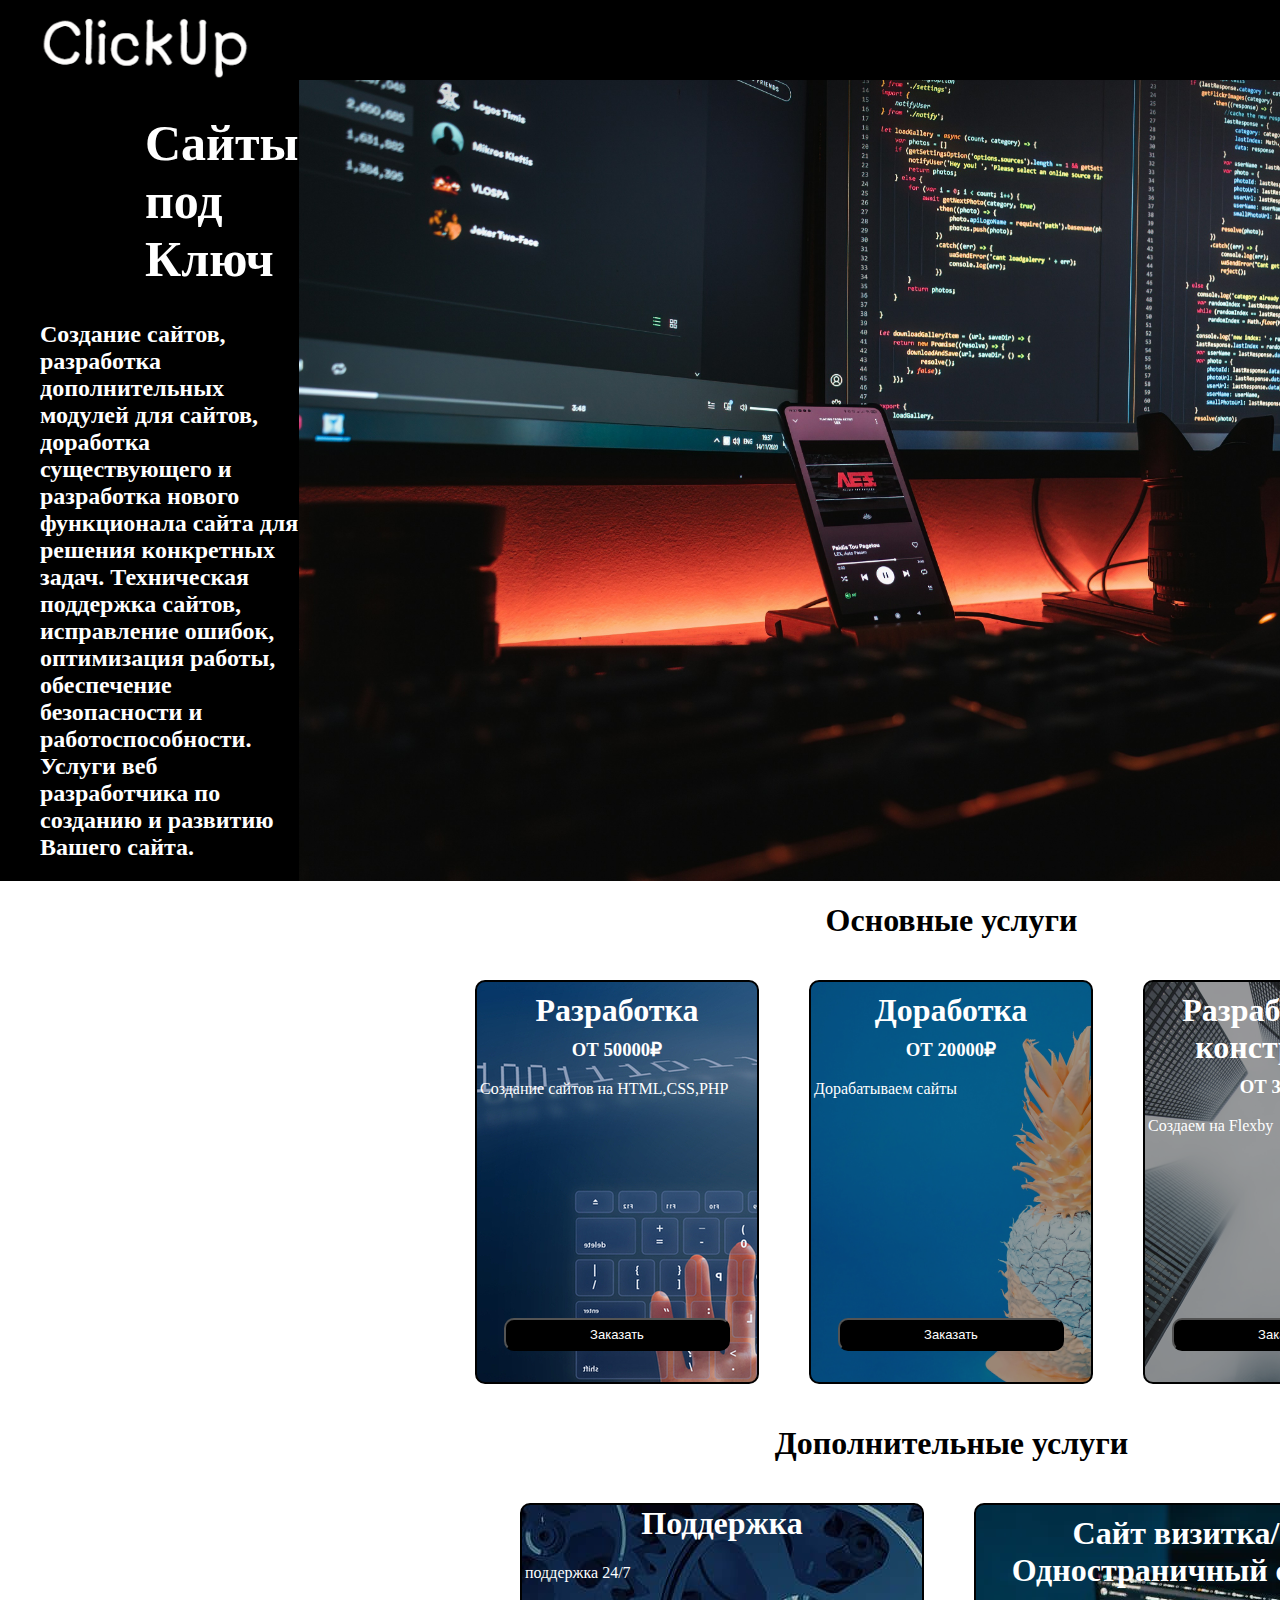
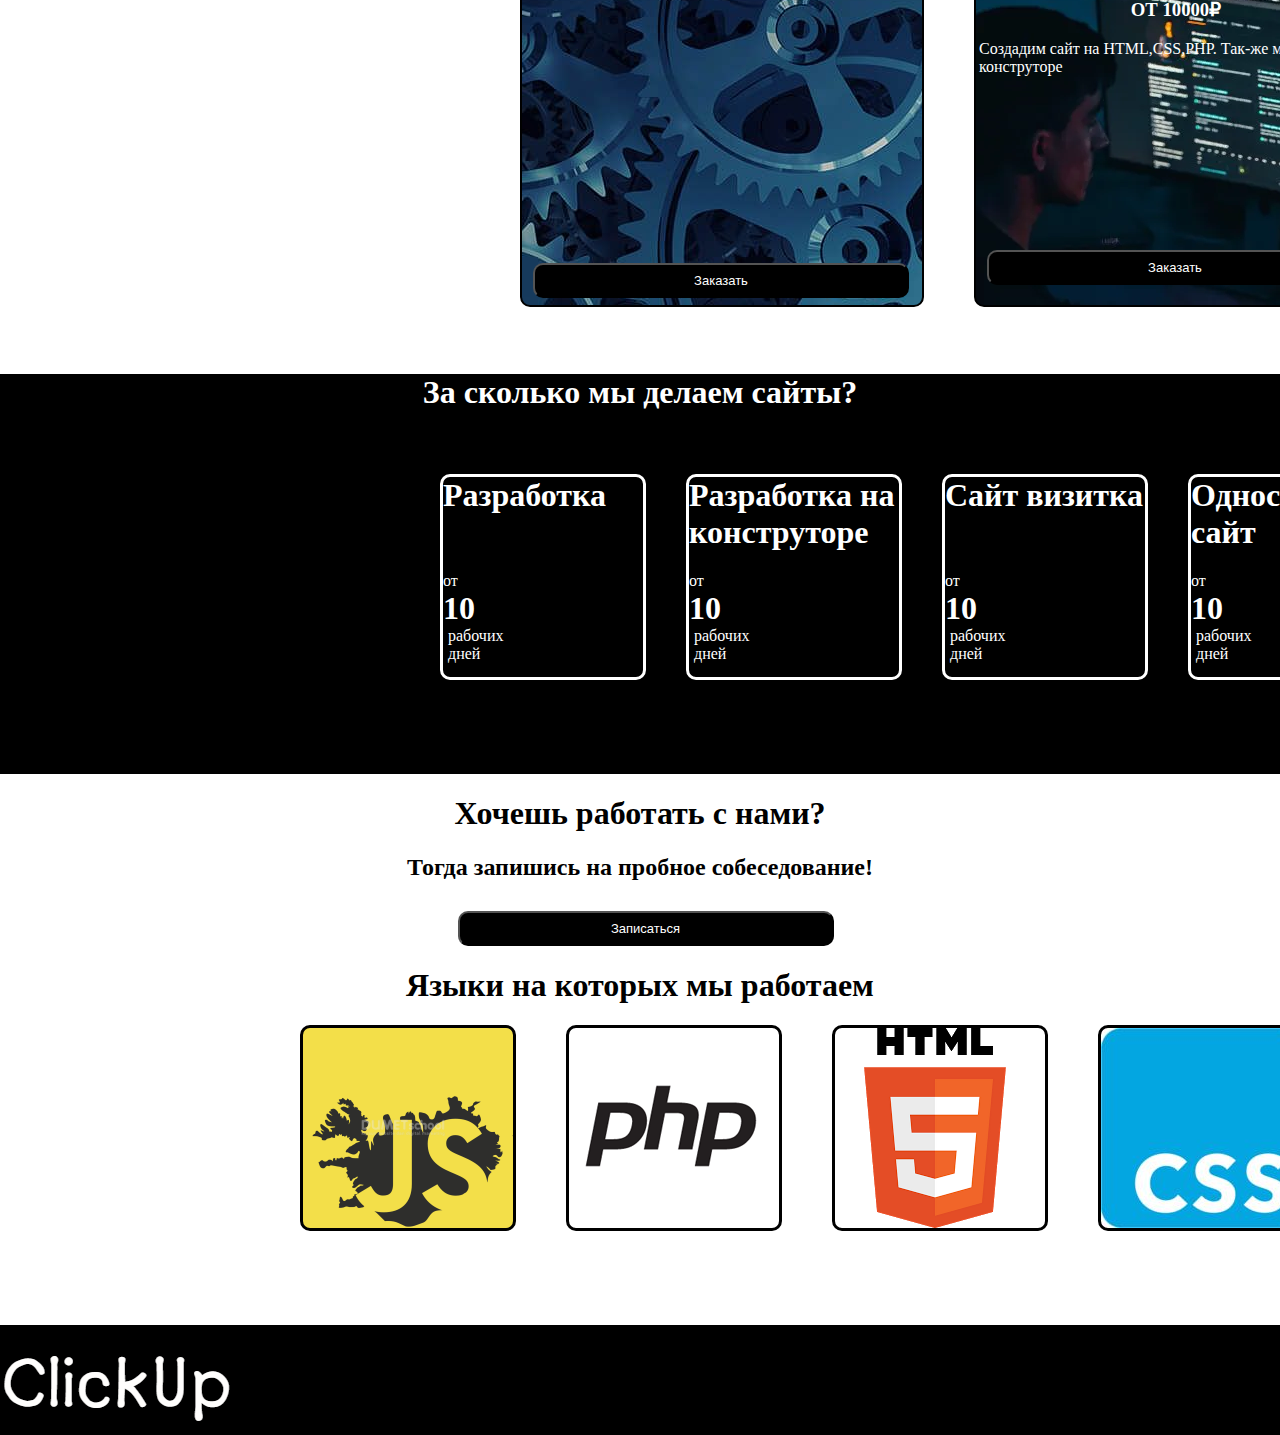
<file: index.html>
<!DOCTYPE html>
<html lang="en">
<head>
    <meta charset="UTF-8">
    <meta name="viewport" content="width=device-width, initial-scale=1.0">
    <link rel="stylesheet" type="text/css" href="css/style.css" />
    <link rel="stylesheet" type="text/css" href="css/vid.css" />
    <link rel="apple-touch-icon" sizes="180x180" href="ico/apple-touch-icon.png">
    <link rel="icon" type="image/png" sizes="32x32" href="ico/favicon-32x32.png">
    <link rel="icon" type="image/png" sizes="16x16" href="ico/favicon-16x16.png">
    <link rel="manifest" href="/site.webmanifest">
    <title>CyberKids</title>
</head>
<body class="bod">
    <div class="header">
        <div class="headercenter">
            <a href="index.html"><img src="css/images/вверх новый 3.png" class="kal"></a>   

            <div class="headerseredina">
                <a href="comanda.html" class="comanda">Наща команда</a>
                <a href="proecti.html" class="proecti">Наши проэкты</a>
                <a href="otzivi.html" class="otzivi">Отзывы</a>
            </div>

            <form action="zacaz.html">
            <button class="zakazatsayt">Заказать сайт</button>
            </form>
        </div>
    </div>
    <div class="posle">
        <div class="niz">
            <div class="alas">
                <h1 class="mom">Сайты под Ключ</h1>
                <h2 class="kol" >Создание сайтов, разработка дополнительных модулей для сайтов, доработка существующего и разработка нового функционала сайта для решения конкретных задач. Техническая поддержка сайтов, исправление ошибок, оптимизация работы, обеспечение безопасности и работоспособности. Услуги веб разработчика по созданию и развитию Вашего сайта.</h2>
            </div>
            <img src="css/images/chto-takoe-programmirovanie.jpg" class="zal">
        </div>
    </div>
    <div class="zeni">
        <center><h1 class="uslo" style="margin-bottom: 0px;">Основные услуги</h1></center>
        <div class="bog">
            <div class="formi">
                <center><h1 style="margin-top: 10px;margin-bottom: 0px;color: #FFFFFF">Разработка</h1></center>
                <center><h3 style="margin-top: 10px;color: #FFFFFF">ОТ 50000₽</h3></center>
                <li style="margin-left: 3px;color: #FFFFFF">Создание сайтов на HTML,CSS,PHP</li>
                <form action="razrabot.html"><button class="po">Заказать</button></form>
            </div>
            <div class="fo">
                <center><h1 style="margin-top: 10px;margin-bottom: 0px;color: #FFFFFF">Доработка</h1></center>
                <center><h3 style="margin-top: 10px;color: #FFFFFF">ОТ 20000₽</h3></center>
                <li style="margin-left: 3px;color: #FFFFFF">Дорабатываем сайты</li>
                <form action="dorabotka.html"><button class="o">Заказать</button></form>
            </div>
            <div class="f">
                <center><h1 style="margin-top: 10px;margin-bottom: 0px;color: #FFFFFF">Разработка на конструторе</h1></center>
                <center><h3 style="margin-top: 10px;color: #FFFFFF">ОТ 30000₽</h3></center>
                <li style="margin-left: 3px;color: #FFFFFF">Создаем на Flexby</li>
                <form action="lego.html"><button class="flo">Заказать</button></form>
            </div>
        </div>
        <center><h1 class="dopi" style="margin-top: 41px;margin-bottom: 0px;">Дополнительные услуги</h1></center>
        <div class="bog">
            <div class="l">
                <center><h1 style="margin-top: 10px;margin-top: 0px;color: #FFFFFF">Поддержка</h1></center>
                <li style="margin-left: 3px;color: #FFFFFF;margin-bottom: 51px;">поддержка 24/7</li>
                <form action="pod.html"><button class="yo">Заказать</button></form>
            </div>
            <div class="poylo">
                <center><h1 style="margin-top: 10px;margin-bottom: 0px;color: #FFFFFF">Сайт визитка/Одностраничный сайт</h1></center>
                <center><h3 style="margin-top: 10px;color: #FFFFFF">ОТ 10000₽</h3></center>
                <li style="margin-left: 3px;color: #FFFFFF">Создадим сайт на HTML,CSS,PHP. Так-же можем на конструторе</li>
                <form action="visit.html"><button class="poyl">Заказать</button></form>
            </div>
        </div>
    </div>
    <div class="jigf">
        <center><h1 style="margin-bottom: 0px;">За сколько мы делаем сайты?</h1></center>
    </div>
    <div class="vremya">
        <div class="vremya2">
            <h1 style="color: #FFFFFF;margin-top: 0px;">Разработка</h1>
            <div class="boginya" style="margin-top: 58px;">
                <div class="raz"><a style="color: #FFFFFF;">от</a></div>
                <div><h1 style="color: #FFFFFF;margin-top: 0px;margin-bottom: 0px;">10</h1></div>
                <div class="rab"><a style="color: #FFFFFF;">рабочих дней</a></div>
            </div>
        </div>
        <div class="vremya3">
            <h1 style="color: #FFFFFF;margin-top: 0px;">Разработка на конструторе</h1>
            <div class="boginya">
                <div class="raz"><a style="color: #FFFFFF;">от</a></div>
                <div><h1 style="color: #FFFFFF;margin-top: 0px;margin-bottom: 0px;">10</h1></div>
                <div class="rab"><a style="color: #FFFFFF;">рабочих дней</a></div>
            </div>
        </div>
        <div class="vremya4">
            <h1 style="color: #FFFFFF;margin-top: 0px;">Сайт визитка</h1>
            <div class="boginya" style="margin-top: 58px;">
                <div class="raz"><a style="color: #FFFFFF;">от</a></div>
                <div><h1 style="color: #FFFFFF;margin-top: 0px;margin-bottom: 0px;">10</h1></div>
                <div class="rab"><a style="color: #FFFFFF;">рабочих дней</a></div>
            </div>
        </div>
        <div class="vremya5">
            <h1 style="color: #FFFFFF;margin-top: 0px;">Одностраничный сайт</h1>
            <div class="boginya">
                <div class="raz"><a style="color: #FFFFFF;">от</a></div>
                <div><h1 style="color: #FFFFFF;margin-top: 0px;margin-bottom: 0px;">10</h1></div>
                <div class="rab"><a style="color: #FFFFFF;">рабочих дней</a></div>
            </div>
        </div>
    </div>
    <form action="zapisrabota.html">
        <center><h1>Хочешь работать с нами?</h1></center>
        <center><h2>Тогда запишись на пробное собеседование!</h2></center>
        <center><button class="youir">Записаться</button></center>
    </form>
<div>
    <center><h1>Языки на которых мы работаем</h1></center>
<div class="not">
    <div class="folk">
        <div class="tn">

        </div>
        <div class="ton">

        </div>
        <div class="tonic">

        </div>
    </div>
    <div class="folk">
        <div class="toni">

        </div>
        <div class="on">

        </div>
    </div>
</div>
</div>
    <div class="nro">
        <div>
            <img src="css/images/вверх новый 3.png" style="margin-top: 10px;">
        </div>
        <form action="zacaz.html" class="kglh">
            <button class="zak">Заказать сайт</button>
        </form>
    </div>
</body>
</html>
</file>
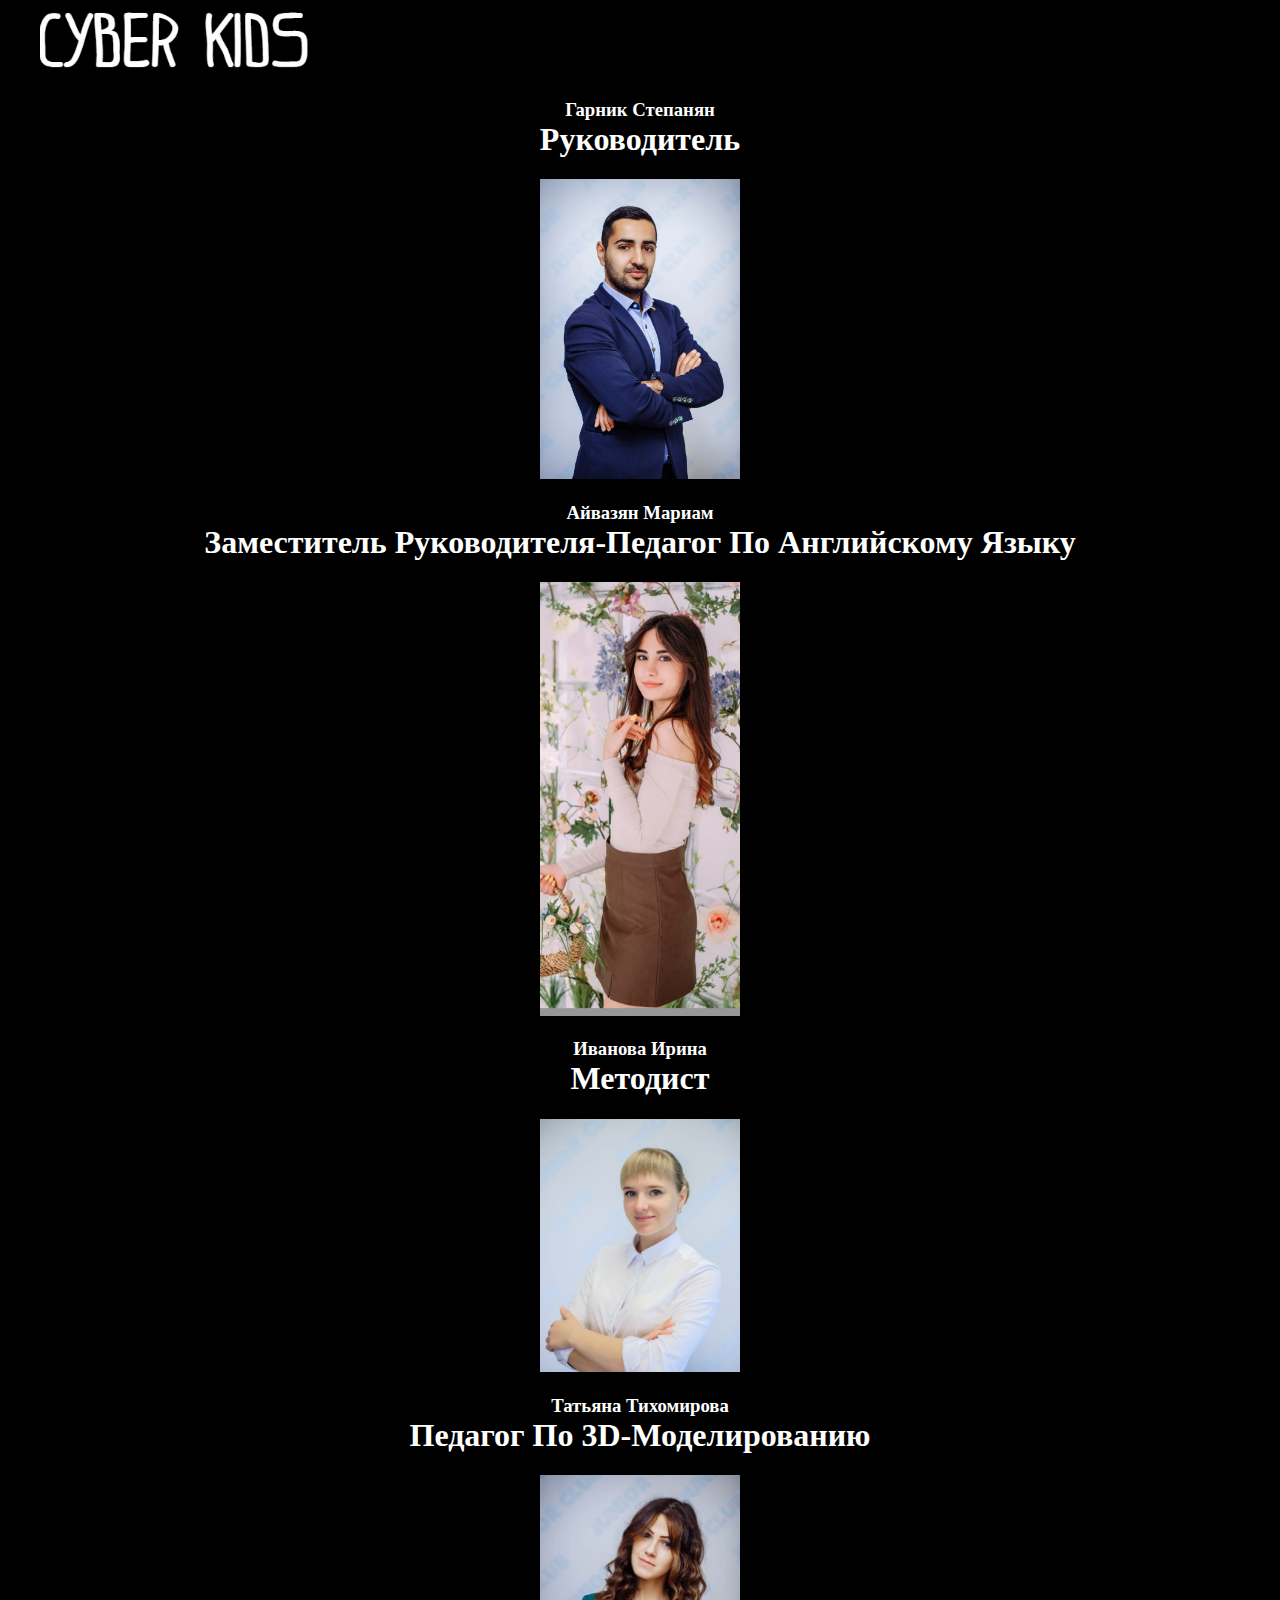
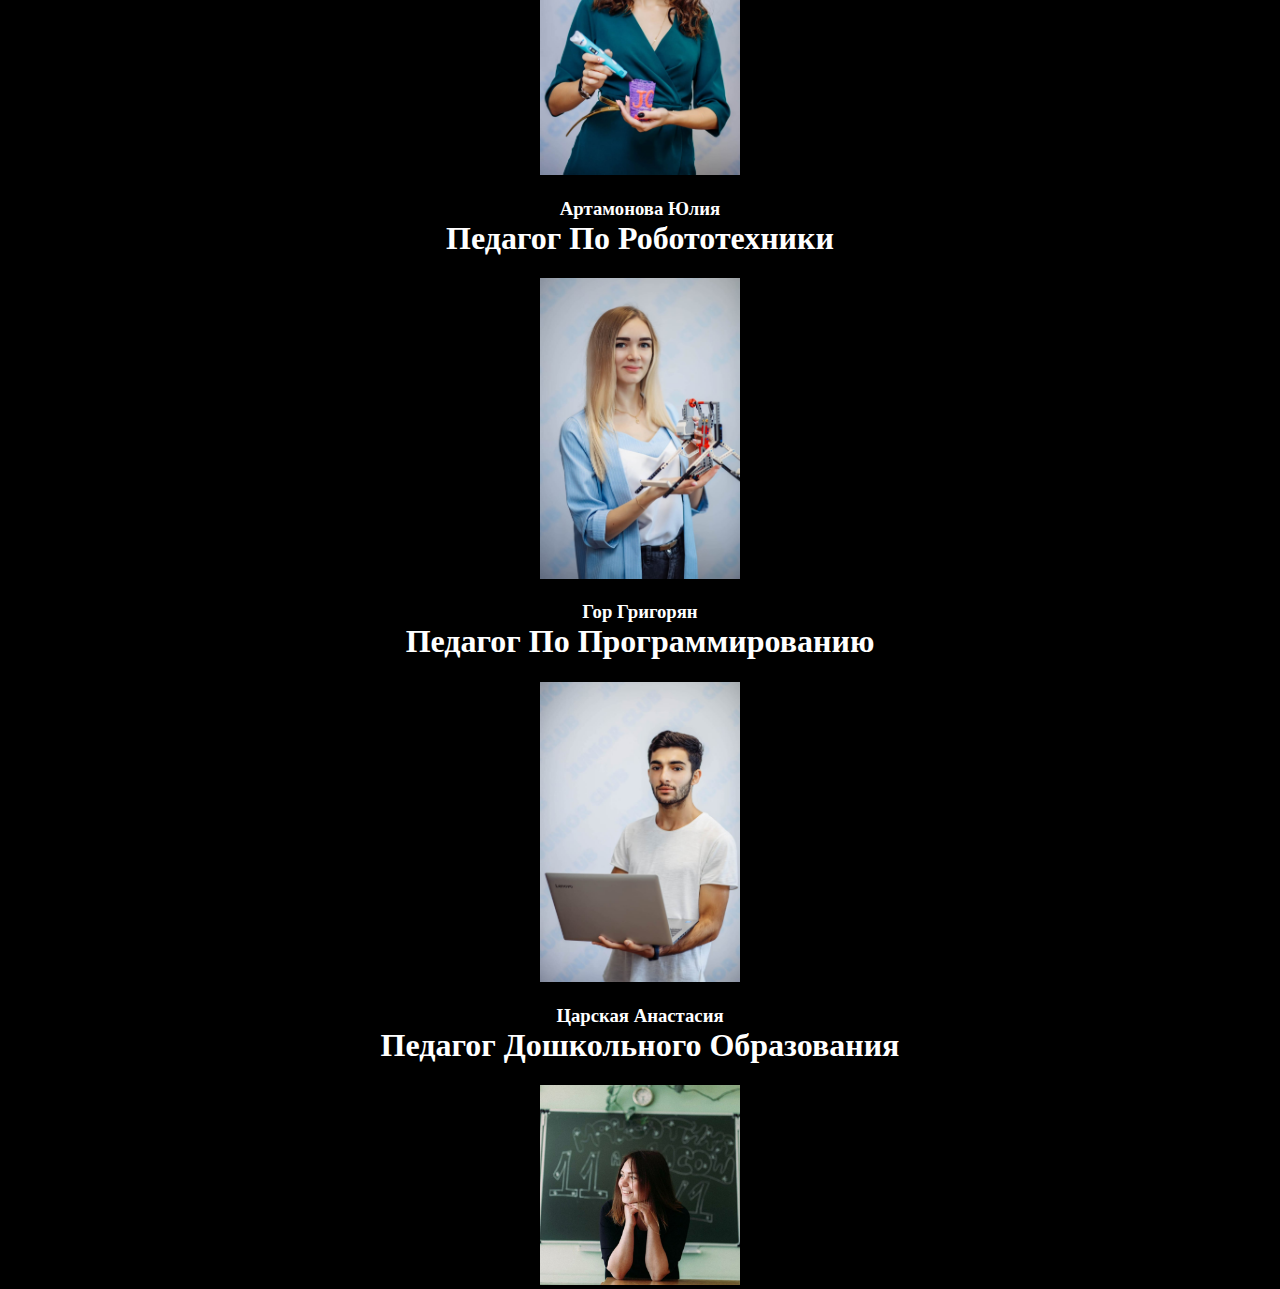
<file: comanda.html>
<!DOCTYPE html>
<html lang="en">
<head>
    <meta charset="UTF-8">
    <meta name="viewport" content="width=device-width, initial-scale=1.0">
    <link rel="stylesheet" type="text/css" href="css/style.css" />
    <link rel="stylesheet" type="text/css" href="css/vid.css" />
    <title>CyberKids</title>
</head>
<body class="bod">
<div class="header">
    <div class="headercenter">
        <a href="index.html"><img src="css/images/Screenshot_1.png" class="kal"></a>   

        <div class="headerseredina">
            <a href="comanda.html" class="comanda" style="color: #0a7500;font-size: 17px;">Наща команда</a>
            <a href="proecti.html" class="proecti">Наши проэкты</a>
            <a href="otzivi.html" class="otzivi">Отзывы</a>
        </div>

        <form action="zacaz.html">
        <button class="zakazatsayt">Заказать сайт</button>
        </form>
    </div>
    <center><h3 style="color: rgb(255, 255, 255);margin-bottom: 0px;">Гарник Степанян</h3></center>
    <center><h1 style="color: rgb(255, 255, 255);margin-top: 0px;">Руководитель</h1></center>
    <center><img src="css\images\Da4GsHMuHeQ.jpg" style="width: 200px;"></center>

    <center><h3 style="color: rgb(255, 255, 255);margin-bottom: 0px;">Айвазян Мариам</h3></center>
    <center><h1 style="color: rgb(255, 255, 255);margin-top: 0px;">Заместитель Руководителя-Педагог По Английскому Языку</h1></center>
    <center><img src="css\images\уч 7.jpg" style="width: 200px;"></center>

    <center><h3 style="color: rgb(255, 255, 255);margin-bottom: 0px;">Иванова Ирина</h3></center>
    <center><h1 style="color: rgb(255, 255, 255);margin-top: 0px;">Методист</h1></center>
    <center><img src="css\images\уч 4.jpg" style="width: 200px;"></center>

    <center><h3 style="color: rgb(255, 255, 255);margin-bottom: 0px;">Татьяна Тихомирова</h3></center>
    <center><h1 style="color: rgb(255, 255, 255);margin-top: 0px;">Педагог По 3D-Моделированию</h1></center>
    <center><img src="css\images\уч 2.jpg" style="width: 200px;"></center>

    <center><h3 style="color: rgb(255, 255, 255);margin-bottom: 0px;">Артамонова Юлия</h3></center>
    <center><h1 style="color: rgb(255, 255, 255);margin-top: 0px;">Педагог По Робототехники</h1></center>
    <center><img src="css\images\уч 3.jpg" style="width: 200px;"></center>

    <center><h3 style="color: rgb(255, 255, 255);margin-bottom: 0px;">Гор Григорян</h3></center>
    <center><h1 style="color: rgb(255, 255, 255);margin-top: 0px;">Педагог По Программированию</h1></center>
    <center><img src="css\images\уч 6.jpg" style="width: 200px;"></center>

    <center><h3 style="color: rgb(255, 255, 255);margin-bottom: 0px;">Царская Анастасия</h3></center>
    <center><h1 style="color: rgb(255, 255, 255);margin-top: 0px;">Педагог Дошкольного Образования</h1></center>
    <center><img src="css\images\уч 5.jpg" style="width: 200px;"></center>
</div>
</body>
</html>
</file>
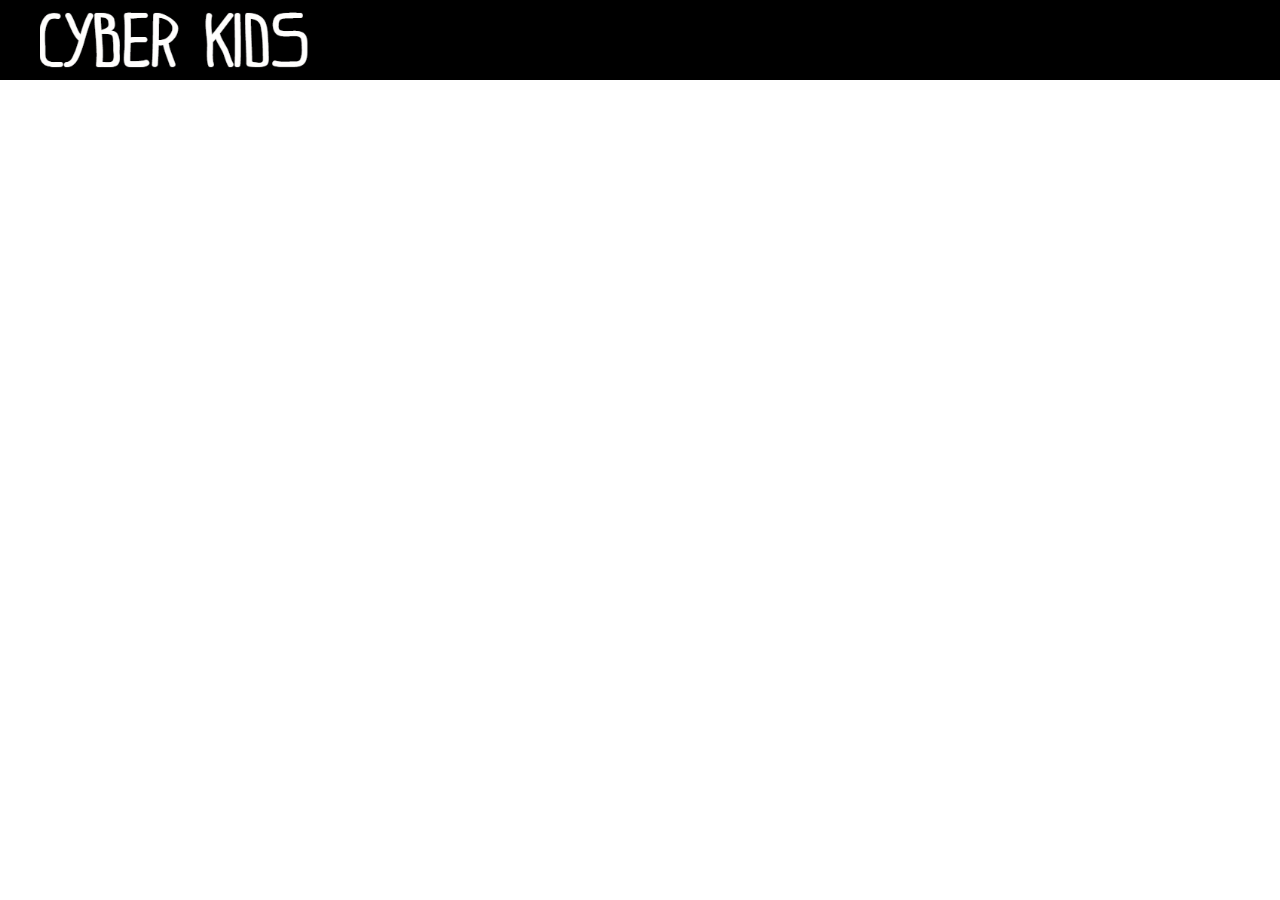
<file: otzivi.html>
<!DOCTYPE html>
<html lang="en">
<head>
    <meta charset="UTF-8">
    <meta name="viewport" content="width=device-width, initial-scale=1.0">
    <link rel="stylesheet" type="text/css" href="css/style.css" />
    <link rel="stylesheet" type="text/css" href="css/vid.css" />
    <title>CyberKids</title>
</head>
<body class="bod">
    <div class="header">
        <div class="headercenter">
            <a href="index.html"><img src="css/images/Screenshot_1.png" class="kal"></a>   
    
            <div class="headerseredina">
                <a href="comanda.html" class="comanda" >Наща команда</a>
                <a href="proecti.html" class="proecti">Наши проэкты</a>
                <a href="otzivi.html" class="otzivi" style="color: #0a7500;font-size: 17px;">Отзывы</a>
            </div>
    
            <form action="zacaz.html">
            <button class="zakazatsayt">Заказать сайт</button>
            </form>
        </div>
    </div>
</body>
</html>
</file>
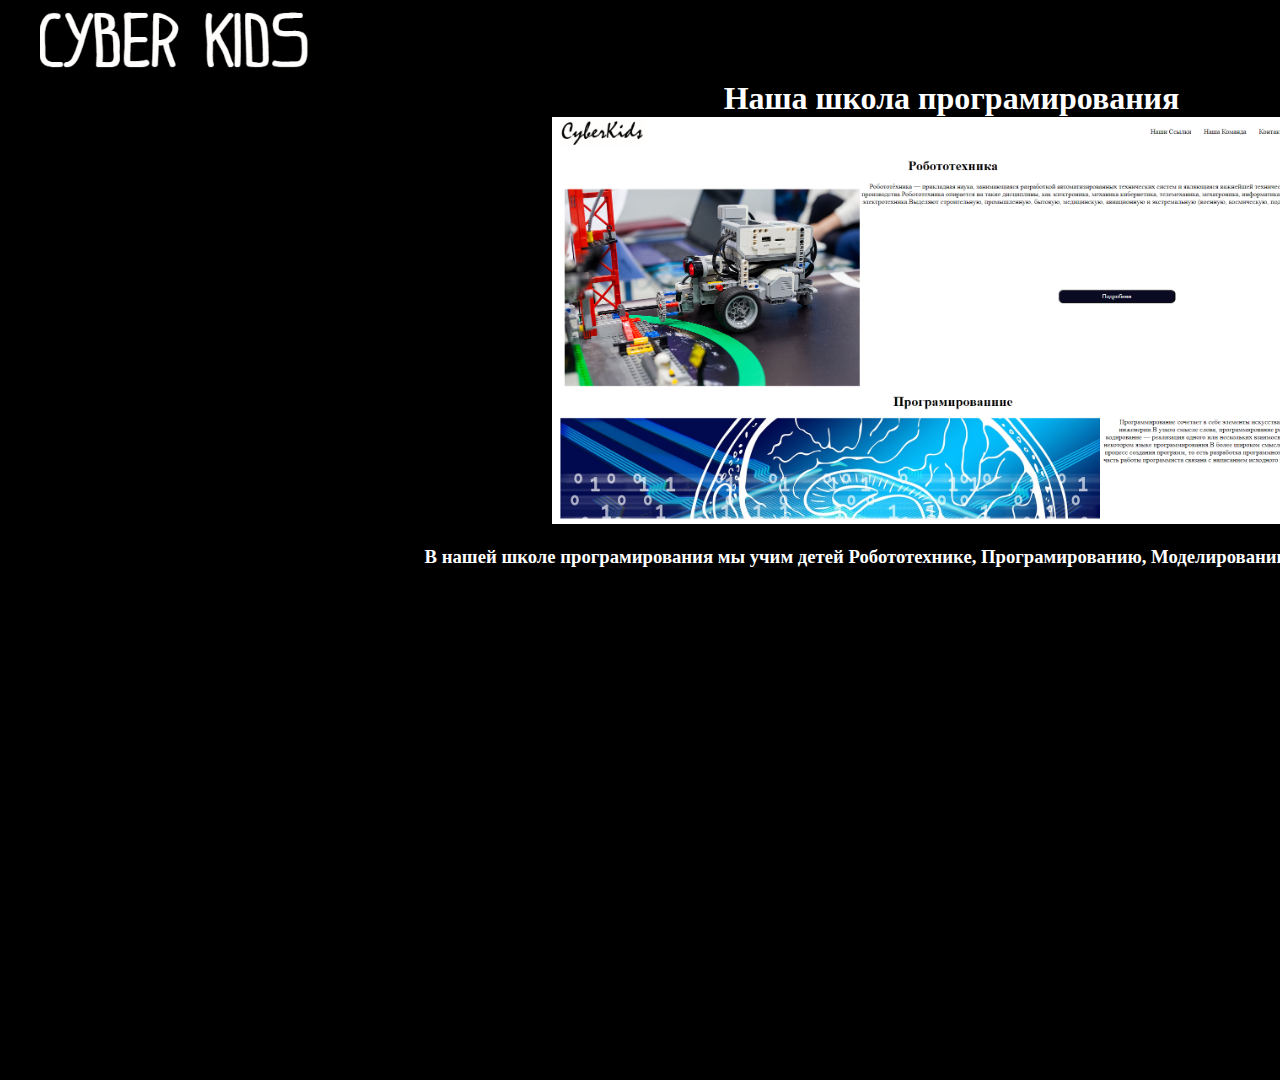
<file: proecti.html>
<!DOCTYPE html>
<html lang="en">
<head>
    <meta charset="UTF-8">
    <meta name="viewport" content="width=device-width, initial-scale=1.0">
    <link rel="stylesheet" type="text/css" href="css/style.css" />
    <link rel="stylesheet" type="text/css" href="css/vid.css" />
    <title>CyberKids</title>
</head>
<body class="bod">
    <div class="header">
        <div class="headercenter">
            <a href="index.html"><img src="css/images/Screenshot_1.png" class="kal"></a>   
    
            <div class="headerseredina">
                <a href="comanda.html" class="comanda" >Наща команда</a>
                <a href="proecti.html" class="proecti" style="color: #0a7500;font-size: 17px;">Наши проэкты</a>
                <a href="otzivi.html" class="otzivi">Отзывы</a>
            </div>
    
            <form action="zacaz.html">
            <button class="zakazatsayt">Заказать сайт</button>
            </form>
        </div>
    </div>
    <div class="shkola">
            <center><h1 style="color: rgb(255, 255, 255);margin-top: 0px;margin-bottom: 0px;">Наша школа програмирования</h1></center>
            <div>
                <center><img src="css/images/2024-12-11_17-02-02.png" class="ribo"></center>
                <center><h3 style="color: rgb(255, 255, 255);">В нашей школе програмирования мы учим детей Робототехнике, Програмированию, Моделированию и 3D Моделированию</h3></center>
            </div>

    </div>
</body>
</html>
</file>
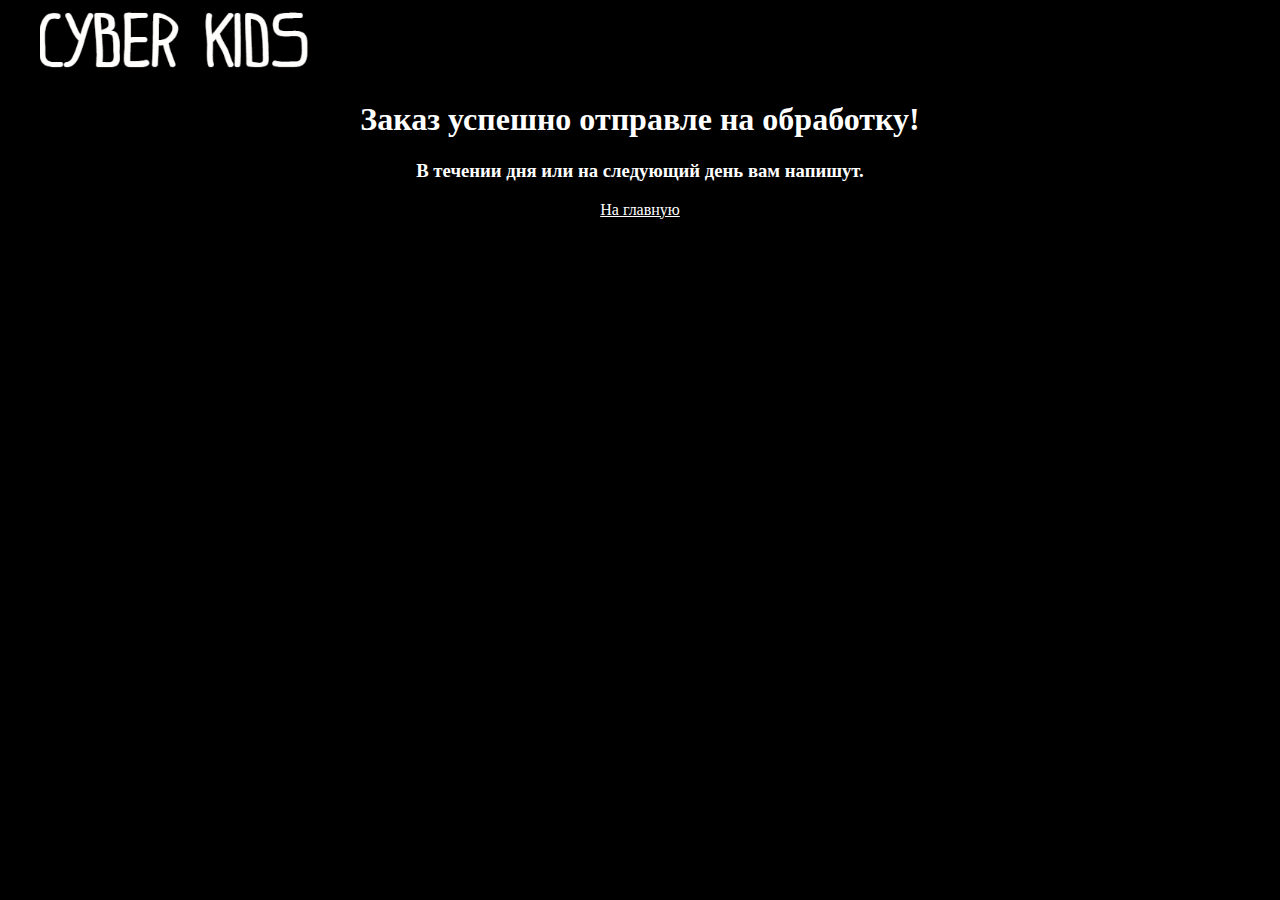
<file: Uspesho.html>
<!DOCTYPE html>
<html lang="en">
<head>
    <meta charset="UTF-8">
    <meta name="viewport" content="width=device-width, initial-scale=1.0">
    <link rel="stylesheet" type="text/css" href="css/style.css" />
    <link rel="stylesheet" type="text/css" href="css/vid.css" />
    <title>CyberKids</title>
</head>
<body class="bod" style="background-color: black;">
    <div class="header">
        <div class="headercenter">
            <a href="index.html"><img src="css/images/Screenshot_1.png" class="kal"></a>   

            <div class="headerseredina">
                <a href="comanda.html" class="comanda">Наща команда</a>
                <a href="proecti.html" class="proecti">Наши проэкты</a>
                <a href="otzivi.html" class="otzivi">Отзывы</a>
            </div>

            <form action="zacaz.html">
            <button class="zakazatsayt">Заказать сайт</button>
            </form>
        </div>
    </div>
    <center><h1 style="color: rgb(255, 255, 255);">Заказ успешно отправле на обработку!</h1></center>
    <center><h3 style="color: rgb(255, 255, 255);">В течении дня или на следующий день вам напишут.</h3></center>
    <center><a href="index.html" style="color: rgb(255, 255, 255);">На главную</a></center>
</body>
</html>
</file>
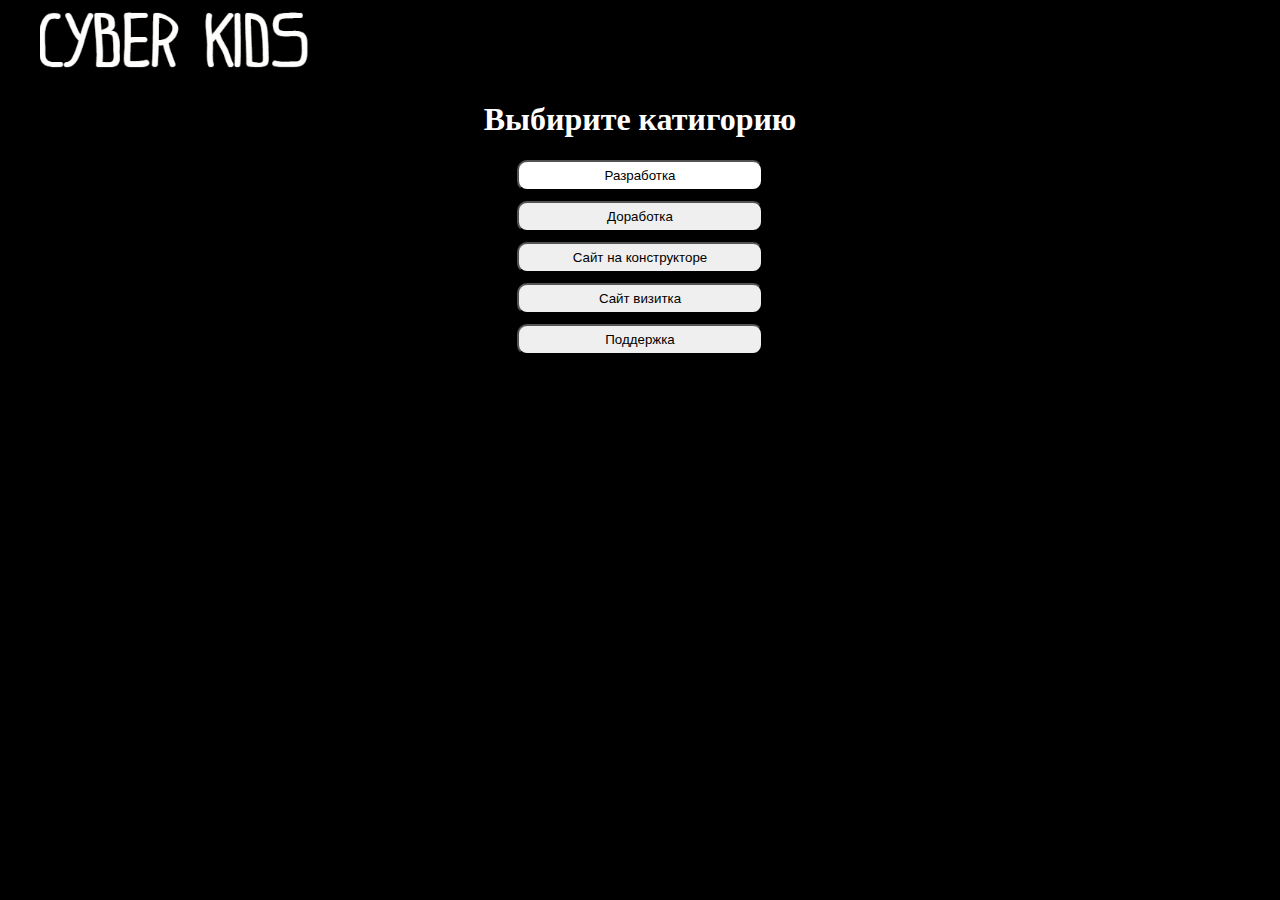
<file: zacaz.html>
<!DOCTYPE html>
<html lang="en">
<head>
    <meta charset="UTF-8">
    <meta name="viewport" content="width=device-width, initial-scale=1.0">
    <link rel="stylesheet" type="text/css" href="css/style.css" />
    <link rel="stylesheet" type="text/css" href="css/vid.css" />
    <title>Заказ сайта</title>
</head>
<body class="bd">
    <div class="header">
        <div class="headercenter">
            <a href="index.html"><img src="css/images/Screenshot_1.png" class="kal"></a>   

            <div class="headerseredina">
                <a href="comanda.html" class="comanda">Наща команда</a>
                <a href="proecti.html" class="proecti">Наши проэкты</a>
                <a href="otzivi.html" class="otzivi">Отзывы</a>
            </div>

            <form action="zacaz.html">
            <button class="zakazatsayt">Заказать сайт</button>
            </form>
        </div>
    </div>
    <div class="vibor">
        <center><h1 class="joj" style="color: rgb(255, 255, 255);">Выбирите катигорию</h1></center>
        <center><form action="razrabot.html"><button class="vibori" >Разработка</button></form></center>
        <center><form action="dorabotka.html"><button class="viborin">Доработка</button></form></center>
        <center><form action="lego.html"><button class="vibo">Сайт на конструкторе</button></form></center>
        <center><form action="visit.html"><button class="vib">Сайт визитка</button></form></center>
        <center><form action="pod.html"><button class="vb">Поддержка</button></form></center>
    </div>
</body>
</html>
</file>
<file: css/style.css>
.bod {
    margin-top: 0px;
    margin-right: 0px;
    margin-left: 0px;
    margin-bottom: 0px;
    background-color: rgb(255, 255, 255);
}

.bd {
    margin-top: 0px;
    margin-right: 0px;
    margin-left: 0px;
    margin-bottom: 0px;
    background-color: rgb(0, 0, 0);
}

.header {
    background-color: black;
}

.headercenter {
    height: 80px;
    display: flex;
    margin-left: 0px;
    margin-right: 0px;
}

.zakazatsayt {
    color: rgb(0, 0, 0);
    margin-left: 20px;
    margin-top: 27px;
    border-radius: 10px;
    background-color: rgb(255, 255, 255);
    border-color: rgb(0, 0, 0);
    width: 116px;
    height: 26px;
    border-left-width: 1px;
    border-bottom-width: 1px;
    border-right-width: 1px;
    border-top-width: 1px;

}

.headerseredina {
    display: flex;
    margin-left: 994px;
}

.comanda {
    text-decoration: none;
    color: rgb(255, 255, 255);
    width: 105px;
    margin-top: 31px;
    margin-left: 200px;
    height: 10px;
}

.proecti {
    text-decoration: none;
    color: rgb(255, 255, 255);
    width: 110px;
    margin-top: 31px;
    margin-left: 20px;
    height: 10px;
}

.otzivi{
    text-decoration: none;
    color: rgb(255, 255, 255);
    width: 50px;
    margin-top: 31px;
    margin-left: 20px;
    height: 10px;
}

.zapisrabota {
    text-decoration: none;
    color: rgb(255, 255, 255);
    width: 80px;
    margin-top: 21px;
    margin-left: 30px;
    height: 34px;
}

.comanda:hover {
    color: #0a7500;
    font-size: 17px;
}

.otzivi:hover {
    color: #0a7500;
    font-size: 17px;
}

.proecti:hover {
    color: #0a7500;
    font-size: 17px;
}

.niz{
    background-color: black;
    display: flex;
    flex-direction: row;
}

.zal{
    width: 1226px;
    margin-left: 0px;

}

.posle {
    margin-top: 0px;

}

.mom {
    color: rgb(255, 255, 255);
    font-size: 50px;
    margin-left: 145px;
}

.kol {
    color: rgb(255, 255, 255);
    margin-left: 40px;

}

.zakazatsaytsered {
    color: rgb(255, 255, 255);
    background-color: black;
    border-color: rgb(255, 255, 255);
    border-radius: 10px;
    width: 146px;
    height: 28px;
    margin-left: 250px;
}

.zeni {
    background-color: rgb(255, 255, 255);
    height: 1050px;
    width: 1903px;
}

.formi {
    margin-left: 475px;
    width: 280px;
    border-width:2px;
    border-style:solid;
    border-color:black;
    border-radius: 10px;
    height: 400px;
    margin-top: 41px;
    background-image: url(images/pasted_image_0.png);
}

.kal {
    height: 80px;
    margin-left: 40px;
}

.fo {
    margin-left: 50px;
    width: 280px;
    border-width:2px;
    border-style:solid;
    border-color:black;
    border-radius: 10px;
    height: 400px;
    margin-top: 41px;
    background-image: url(images/card2.png);
}

.f{
    width: 280px;
    margin-left: 50px;
    border-width:2px;
    border-style:solid;
    border-color:black;
    border-radius: 10px;
    height: 400px;
    margin-top: 41px;
    background-image: url(images/card1.png);
}

.po {
    background-color: rgb(0, 0, 0);
    color: rgb(255, 255, 255);
    border-color: rgb(0, 0, 0);
    border-radius: 10px;
    font-size: 13px;
    margin-top: 220px;
    width: 226px;
    height: 33px;
    margin-left: 27px;


}

.o {
    background-color: rgb(0, 0, 0);
    color: rgb(255, 255, 255);
    border-color: rgb(0, 0, 0);
    border-radius: 10px;
    width: 226px;
    height: 33px;
    margin-left: 27px;
    font-size: 13px;
    margin-top: 220px;

}

.flo {
    background-color: rgb(0, 0, 0);
    color: rgb(255, 255, 255);
    border-color: rgb(0, 0, 0);
    border-radius: 10px;
    width: 226px;
    height: 33px;
    margin-left: 27px;
    font-size: 13px;
    margin-top: 183px;

}

.bog {
    display: flex;
    flex-direction: row;

}

.l {
    width: 400px;
    margin-left: 520px;
    border-width:2px;
    border-style:solid;
    border-color:black;
    border-radius: 10px;
    height: 400px;
    margin-top: 41px;
    background-image: url(images/15d80bf281f0486763940e92e4c9e534.jpg);
}

.yo {
    background-color: rgb(0, 0, 0);
    color: rgb(255, 255, 255);
    border-color: rgb(0, 0, 0);
    border-radius: 10px;
    width: 376px;
    height: 35px;
    font-size: 13px;
    margin-left: 11px;
    margin-top: 230px;
}

.poylo {
    width: 400px;
    margin-left: 50px;
    border-width:2px;
    border-style:solid;
    border-color:black;
    border-radius: 10px;
    height: 400px;
    margin-top: 41px;
    background-image: url(images/dop.png);
}

.poyl {
    background-color: rgb(0, 0, 0);
    color: rgb(255, 255, 255);
    border-color: rgb(0, 0, 0);
    border-radius: 10px;
    width: 376px;
    height: 35px;
    font-size: 13px;
    margin-left: 11px;
    margin-top: 174px;
}

.vremya {
    background-color: rgb(0, 0, 0);
    height: 363px;
    width: 1903px;
    display: flex;
    flex-direction: row;
}

.vremya2 {
    width: 200px;
    height: 200px;
    margin-top: 63px;
    margin-left: 440px;
    border-color: rgb(255, 255, 255);
    border-radius: 10px;
    border-style: solid;

}

.raz {
    margin-right: 5px;

}

.rab {
    width: 40px;
    margin-left: 5px;
}

.vremya3 {
    width: 210px;
    height: 200px;
    margin-top: 63px;
    margin-left: 40px;
    border-color: rgb(255, 255, 255);
    border-radius: 10px;
    border-style: solid;

}

.vremya4 {
    width: 200px;
    height: 200px;
    margin-top: 63px;
    margin-left: 40px;
    border-color: rgb(255, 255, 255);
    border-radius: 10px;
    border-style: solid;

}

.vremya5 {
    width: 270px;
    height: 200px;
    margin-top: 63px;
    margin-left: 40px;
    border-color: rgb(255, 255, 255);
    border-radius: 10px;
    border-style: solid;

}

.not {
    display: flex;
    flex-direction: row;
    height: 300px;
    width: 1903px;
    background-color: rgb(255, 255, 255);
   
}

.ton {
    border-color: rgb(0, 0, 0);
    border-radius: 10px;
    border-style: solid;
    width: 210px;
    height: 200px;
    background-image: url(images/1b52f7a102851337f2502b6d24accdfa.png);
    margin-left: 50px;

}

.tonic {    
    border-color: rgb(0, 0, 0);
    border-radius: 10px;
    border-style: solid;
    width: 210px;
    height: 200px;
    background-image: url(images/html5.png);
    margin-left: 50px;

}

.toni {
    border-color: rgb(0, 0, 0);
    border-radius: 10px;
    border-style: solid;
    width: 210px;
    height: 200px;
    background-image: url(images/bc562e13d1c90cf468da42d1bd168fab.jpg);
    margin-left: 50px;

}

.on {
    border-color: rgb(0, 0, 0);
    border-radius: 10px;
    border-style: solid;
    width: 210px;
    height: 200px;
    background-image: url(images/medium_65711d03931c5a42e90e6a0a40b95eaa.jpg);
    margin-left: 50px;

}

.tn {
    border-color: rgb(0, 0, 0);
    border-radius: 10px;
    border-style: solid;
    width: 210px;
    height: 200px;
    background-image: url(images/Variabel-Dalam-pemrograman-Javascript.jpg);
    margin-left: 300px;

}

.nro {
    background-color: rgb(0, 0, 0);
    height: 110px;
    width: 1903px;
    display: flex;
    flex-direction: row;
}

.zak {
    color: rgb(0, 0, 0);
    margin-left: 1550px;
    margin-top: 27px;
    border-radius: 10px;
    background-color: rgb(255, 255, 255);
    border-color: rgb(0, 0, 0);
    width: 116px;
    height: 26px;
    border-left-width: 1px;
    border-bottom-width: 1px;
    border-right-width: 1px;
    border-top-width: 1px;
}

.nitrom {
    margin-left: 1270px;
    margin-left: 1270px;
    margin-right: 40px;

}

.vibor {
    display: flex;
    flex-direction: column;
}

.vibori {
    width: 246px;
    height: 31px;
    margin-bottom: 10px;
    border-radius: 10px;
    color: rgb(0, 0, 0);
    background-color: rgb(255, 255, 255);
}

.viborin {
    width: 246px;
    height: 31px;
    margin-bottom: 10px;
    border-radius: 10px;
}

.vibo {
    width: 246px;
    height: 31px;
    margin-bottom: 10px;
    border-radius: 10px;
}

.vib {
    width: 246px;
    height: 31px;
    margin-bottom: 10px;
    border-radius: 10px;
}

.vb {
    width: 246px;
    height: 31px;
    border-radius: 10px;
}

.bodali {
    background-repeat: no-repeat;
    background-size: cover;
    background-color: black;
    margin-top: 0px;
    margin-right: 0px;
    margin-left: 0px;
    margin-bottom: 0px;
}

.pif {
    display: flex;
    flex-direction: column;
    width: 305px;
    border-color: rgb(0, 0, 0);
    border-radius: 10px;
    border-style: solid;
}

.imya {
    margin-top: 0px;
    margin-bottom: 16px;
    color: rgb(255, 255, 255);
}

.n {
    margin-bottom: 8px;
    padding-right: 8px;
    padding-top: 8px;
    padding-bottom: 8px;
    padding-left: 8px;
    border-bottom-width: 1px;
    border-left-width: 1px;
    border-top-width: 1px;
    border-right-width: 1px;
    border-radius: 10px;


}

.e{
    margin-bottom: 8px;
    padding-right: 8px;
    padding-top: 8px;
    padding-bottom: 8px;
    padding-left: 8px;
    border-bottom-width: 1px;
    border-left-width: 1px;
    border-top-width: 1px;
    border-right-width: 1px;
    border-radius: 10px;

}

.p{
    margin-bottom: 8px;
    padding-right: 8px;
    padding-top: 8px;
    padding-bottom: 8px;
    padding-left: 8px;
    border-bottom-width: 1px;
    border-left-width: 1px;
    border-top-width: 1px;
    border-right-width: 1px;
    border-radius: 10px;

}

.oooo {
    padding-left: 8px;
    padding-top: 0px;
    padding-right: 8px;
    padding-bottom: 0px;
    border-bottom-width: 0px;
    border-right-width: 0px;
    border-top-width: 0px;
    border-left-width: 0px;
    height: 27px;
    width: 200px;
    border-radius: 10px;
    background-color: rgb(255, 255, 255);
    margin-top: 15px;
    margin-bottom: 0px;
    color: #000000;
    margin-left: 55px;

}

.razrab {
    border-color: rgb(255, 255, 255);
    border-radius: 10px;
    border-style: solid;
    width: 315px;
    height: 230px;
}

.razrabi {
    border-color: rgb(255, 255, 255);
    border-radius: 10px;
    border-style: solid;
    width: 315px;
    height: 250px;
}

.shkola {
    background-color: black;
    height: 1000px;
    width: 1903px;
}

.ribo {
    width: 800px;
}

.youir {
    background-color: rgb(0, 0, 0);
    color: rgb(255, 255, 255);
    border-color: rgb(0, 0, 0);
    border-radius: 10px;
    width: 376px;
    height: 35px;
    font-size: 13px;
    margin-left: 11px;
    margin-top: 10px;
}

.jigf {
    background-color: #000000;
    color: #ffffff;
}

.uslo {
    margin-left: auto;
}

.folk {
    display: flex;
    flex-direction: row;
}
</file>
<file: css/vid.css>
.bod {
    margin-top: 0px;
    margin-right: 0px;
    margin-left: 0px;
    margin-bottom: 0px;
    background-color: rgb(255, 255, 255);
}

.bd {
    margin-top: 0px;
    margin-right: 0px;
    margin-left: 0px;
    margin-bottom: 0px;
    background-color: rgb(0, 0, 0);
}

.header {
    background-color: black;
}

.headercenter {
    height: 80px;
    display: flex;
    margin-left: 0px;
    margin-right: 0px;
}

.zakazatsayt {
    color: rgb(0, 0, 0);
    margin-left: 20px;
    margin-top: 27px;
    border-radius: 10px;
    background-color: rgb(255, 255, 255);
    border-color: rgb(0, 0, 0);
    width: 116px;
    height: 26px;
    border-left-width: 1px;
    border-bottom-width: 1px;
    border-right-width: 1px;
    border-top-width: 1px;

}

.headerseredina {
    display: flex;
    margin-left: 994px;
}

.comanda {
    text-decoration: none;
    color: rgb(255, 255, 255);
    width: 105px;
    margin-top: 31px;
    margin-left: 200px;
    height: 10px;
}

.proecti {
    text-decoration: none;
    color: rgb(255, 255, 255);
    width: 110px;
    margin-top: 31px;
    margin-left: 20px;
    height: 10px;
}

.otzivi{
    text-decoration: none;
    color: rgb(255, 255, 255);
    width: 50px;
    margin-top: 31px;
    margin-left: 20px;
    height: 10px;
}

.zapisrabota {
    text-decoration: none;
    color: rgb(255, 255, 255);
    width: 80px;
    margin-top: 21px;
    margin-left: 30px;
    height: 34px;
}

.comanda:hover {
    color: #0a7500;
    font-size: 17px;
}

.otzivi:hover {
    color: #0a7500;
    font-size: 17px;
}

.proecti:hover {
    color: #0a7500;
    font-size: 17px;
}

.niz{
    background-color: black;
    display: flex;
    flex-direction: row;
}

.zal{
    width: 1226px;
    margin-left: 0px;

}

.posle {
    margin-top: 0px;

}

.mom {
    color: rgb(255, 255, 255);
    font-size: 50px;
    margin-left: 145px;
}

.kol {
    color: rgb(255, 255, 255);
    margin-left: 40px;

}

.zakazatsaytsered {
    color: rgb(255, 255, 255);
    background-color: black;
    border-color: rgb(255, 255, 255);
    border-radius: 10px;
    width: 146px;
    height: 28px;
    margin-left: 250px;
}

.zeni {
    background-color: rgb(255, 255, 255);
    height: 1050px;
    width: 1903px;
}

.formi {
    margin-left: 475px;
    width: 280px;
    border-width:2px;
    border-style:solid;
    border-color:black;
    border-radius: 10px;
    height: 400px;
    margin-top: 41px;
    background-image: url(images/pasted_image_0.png);
}

.kal {
    height: 80px;
    margin-left: 40px;
}

.fo {
    margin-left: 50px;
    width: 280px;
    border-width:2px;
    border-style:solid;
    border-color:black;
    border-radius: 10px;
    height: 400px;
    margin-top: 41px;
    background-image: url(images/card2.png);
}

.f{
    width: 280px;
    margin-left: 50px;
    border-width:2px;
    border-style:solid;
    border-color:black;
    border-radius: 10px;
    height: 400px;
    margin-top: 41px;
    background-image: url(images/card1.png);
}

.po {
    background-color: rgb(0, 0, 0);
    color: rgb(255, 255, 255);
    border-color: rgb(0, 0, 0);
    border-radius: 10px;
    font-size: 13px;
    margin-top: 220px;
    width: 226px;
    height: 33px;
    margin-left: 27px;


}

.o {
    background-color: rgb(0, 0, 0);
    color: rgb(255, 255, 255);
    border-color: rgb(0, 0, 0);
    border-radius: 10px;
    width: 226px;
    height: 33px;
    margin-left: 27px;
    font-size: 13px;
    margin-top: 220px;

}

.flo {
    background-color: rgb(0, 0, 0);
    color: rgb(255, 255, 255);
    border-color: rgb(0, 0, 0);
    border-radius: 10px;
    width: 226px;
    height: 33px;
    margin-left: 27px;
    font-size: 13px;
    margin-top: 183px;

}

.bog {
    display: flex;
    flex-direction: row;

}

.l {
    width: 400px;
    margin-left: 520px;
    border-width:2px;
    border-style:solid;
    border-color:black;
    border-radius: 10px;
    height: 400px;
    margin-top: 41px;
    background-image: url(images/15d80bf281f0486763940e92e4c9e534.jpg);
}

.yo {
    background-color: rgb(0, 0, 0);
    color: rgb(255, 255, 255);
    border-color: rgb(0, 0, 0);
    border-radius: 10px;
    width: 376px;
    height: 35px;
    font-size: 13px;
    margin-left: 11px;
    margin-top: 230px;
}

.poylo {
    width: 400px;
    margin-left: 50px;
    border-width:2px;
    border-style:solid;
    border-color:black;
    border-radius: 10px;
    height: 400px;
    margin-top: 41px;
    background-image: url(images/dop.png);
}

.poyl {
    background-color: rgb(0, 0, 0);
    color: rgb(255, 255, 255);
    border-color: rgb(0, 0, 0);
    border-radius: 10px;
    width: 376px;
    height: 35px;
    font-size: 13px;
    margin-left: 11px;
    margin-top: 174px;
}

.vremya {
    background-color: rgb(0, 0, 0);
    height: 363px;
    width: 1903px;
    display: flex;
    flex-direction: row;
}

.vremya2 {
    width: 200px;
    height: 200px;
    margin-top: 63px;
    margin-left: 440px;
    border-color: rgb(255, 255, 255);
    border-radius: 10px;
    border-style: solid;

}

.raz {
    margin-right: 5px;

}

.rab {
    width: 40px;
    margin-left: 5px;
}

.vremya3 {
    width: 210px;
    height: 200px;
    margin-top: 63px;
    margin-left: 40px;
    border-color: rgb(255, 255, 255);
    border-radius: 10px;
    border-style: solid;

}

.vremya4 {
    width: 200px;
    height: 200px;
    margin-top: 63px;
    margin-left: 40px;
    border-color: rgb(255, 255, 255);
    border-radius: 10px;
    border-style: solid;

}

.vremya5 {
    width: 270px;
    height: 200px;
    margin-top: 63px;
    margin-left: 40px;
    border-color: rgb(255, 255, 255);
    border-radius: 10px;
    border-style: solid;

}

.not {
    display: flex;
    flex-direction: row;
    height: 300px;
    width: 1903px;
    background-color: rgb(255, 255, 255);
   
}

.ton {
    border-color: rgb(0, 0, 0);
    border-radius: 10px;
    border-style: solid;
    width: 210px;
    height: 200px;
    background-image: url(images/1b52f7a102851337f2502b6d24accdfa.png);
    margin-left: 50px;

}

.tonic {    
    border-color: rgb(0, 0, 0);
    border-radius: 10px;
    border-style: solid;
    width: 210px;
    height: 200px;
    background-image: url(images/html5.png);
    margin-left: 50px;

}

.toni {
    border-color: rgb(0, 0, 0);
    border-radius: 10px;
    border-style: solid;
    width: 210px;
    height: 200px;
    background-image: url(images/bc562e13d1c90cf468da42d1bd168fab.jpg);
    margin-left: 50px;

}

.on {
    border-color: rgb(0, 0, 0);
    border-radius: 10px;
    border-style: solid;
    width: 210px;
    height: 200px;
    background-image: url(images/medium_65711d03931c5a42e90e6a0a40b95eaa.jpg);
    margin-left: 50px;

}

.tn {
    border-color: rgb(0, 0, 0);
    border-radius: 10px;
    border-style: solid;
    width: 210px;
    height: 200px;
    background-image: url(images/Variabel-Dalam-pemrograman-Javascript.jpg);
    margin-left: 300px;

}

.nro {
    background-color: rgb(0, 0, 0);
    height: 110px;
    width: 1903px;
    display: flex;
    flex-direction: row;
}

.zak {
    color: rgb(0, 0, 0);
    margin-left: 1550px;
    margin-top: 27px;
    border-radius: 10px;
    background-color: rgb(255, 255, 255);
    border-color: rgb(0, 0, 0);
    width: 116px;
    height: 26px;
    border-left-width: 1px;
    border-bottom-width: 1px;
    border-right-width: 1px;
    border-top-width: 1px;
}

.nitrom {
    margin-left: 1270px;
    margin-left: 1270px;
    margin-right: 40px;

}

.vibor {
    display: flex;
    flex-direction: column;
}

.vibori {
    width: 246px;
    height: 31px;
    margin-bottom: 10px;
    border-radius: 10px;
    color: rgb(0, 0, 0);
    background-color: rgb(255, 255, 255);
}

.viborin {
    width: 246px;
    height: 31px;
    margin-bottom: 10px;
    border-radius: 10px;
}

.vibo {
    width: 246px;
    height: 31px;
    margin-bottom: 10px;
    border-radius: 10px;
}

.vib {
    width: 246px;
    height: 31px;
    margin-bottom: 10px;
    border-radius: 10px;
}

.vb {
    width: 246px;
    height: 31px;
    border-radius: 10px;
}

.bodali {
    background-repeat: no-repeat;
    background-size: cover;
    background-color: black;
    margin-top: 0px;
    margin-right: 0px;
    margin-left: 0px;
    margin-bottom: 0px;
}

.pif {
    display: flex;
    flex-direction: column;
    width: 305px;
    border-color: rgb(0, 0, 0);
    border-radius: 10px;
    border-style: solid;
}

.imya {
    margin-top: 0px;
    margin-bottom: 16px;
    color: rgb(255, 255, 255);
}

.n {
    margin-bottom: 8px;
    padding-right: 8px;
    padding-top: 8px;
    padding-bottom: 8px;
    padding-left: 8px;
    border-bottom-width: 1px;
    border-left-width: 1px;
    border-top-width: 1px;
    border-right-width: 1px;
    border-radius: 10px;


}

.e{
    margin-bottom: 8px;
    padding-right: 8px;
    padding-top: 8px;
    padding-bottom: 8px;
    padding-left: 8px;
    border-bottom-width: 1px;
    border-left-width: 1px;
    border-top-width: 1px;
    border-right-width: 1px;
    border-radius: 10px;

}

.p{
    margin-bottom: 8px;
    padding-right: 8px;
    padding-top: 8px;
    padding-bottom: 8px;
    padding-left: 8px;
    border-bottom-width: 1px;
    border-left-width: 1px;
    border-top-width: 1px;
    border-right-width: 1px;
    border-radius: 10px;

}

.oooo {
    padding-left: 8px;
    padding-top: 0px;
    padding-right: 8px;
    padding-bottom: 0px;
    border-bottom-width: 0px;
    border-right-width: 0px;
    border-top-width: 0px;
    border-left-width: 0px;
    height: 27px;
    width: 200px;
    border-radius: 10px;
    background-color: rgb(255, 255, 255);
    margin-top: 15px;
    margin-bottom: 0px;
    color: #000000;
    margin-left: 55px;

}

.razrab {
    border-color: rgb(255, 255, 255);
    border-radius: 10px;
    border-style: solid;
    width: 315px;
    height: 230px;
}

.razrabi {
    border-color: rgb(255, 255, 255);
    border-radius: 10px;
    border-style: solid;
    width: 315px;
    height: 250px;
}

.shkola {
    background-color: black;
    height: 1000px;
    width: 1903px;
}

.ribo {
    width: 800px;
}

.youir {
    background-color: rgb(0, 0, 0);
    color: rgb(255, 255, 255);
    border-color: rgb(0, 0, 0);
    border-radius: 10px;
    width: 376px;
    height: 35px;
    font-size: 13px;
    margin-left: 11px;
    margin-top: 10px;
}

.jigf {
    background-color: #000000;
    color: #ffffff;
}

.uslo {
    margin-left: auto;
}

.folk {
    display: flex;
    flex-direction: row;
}
</file>
